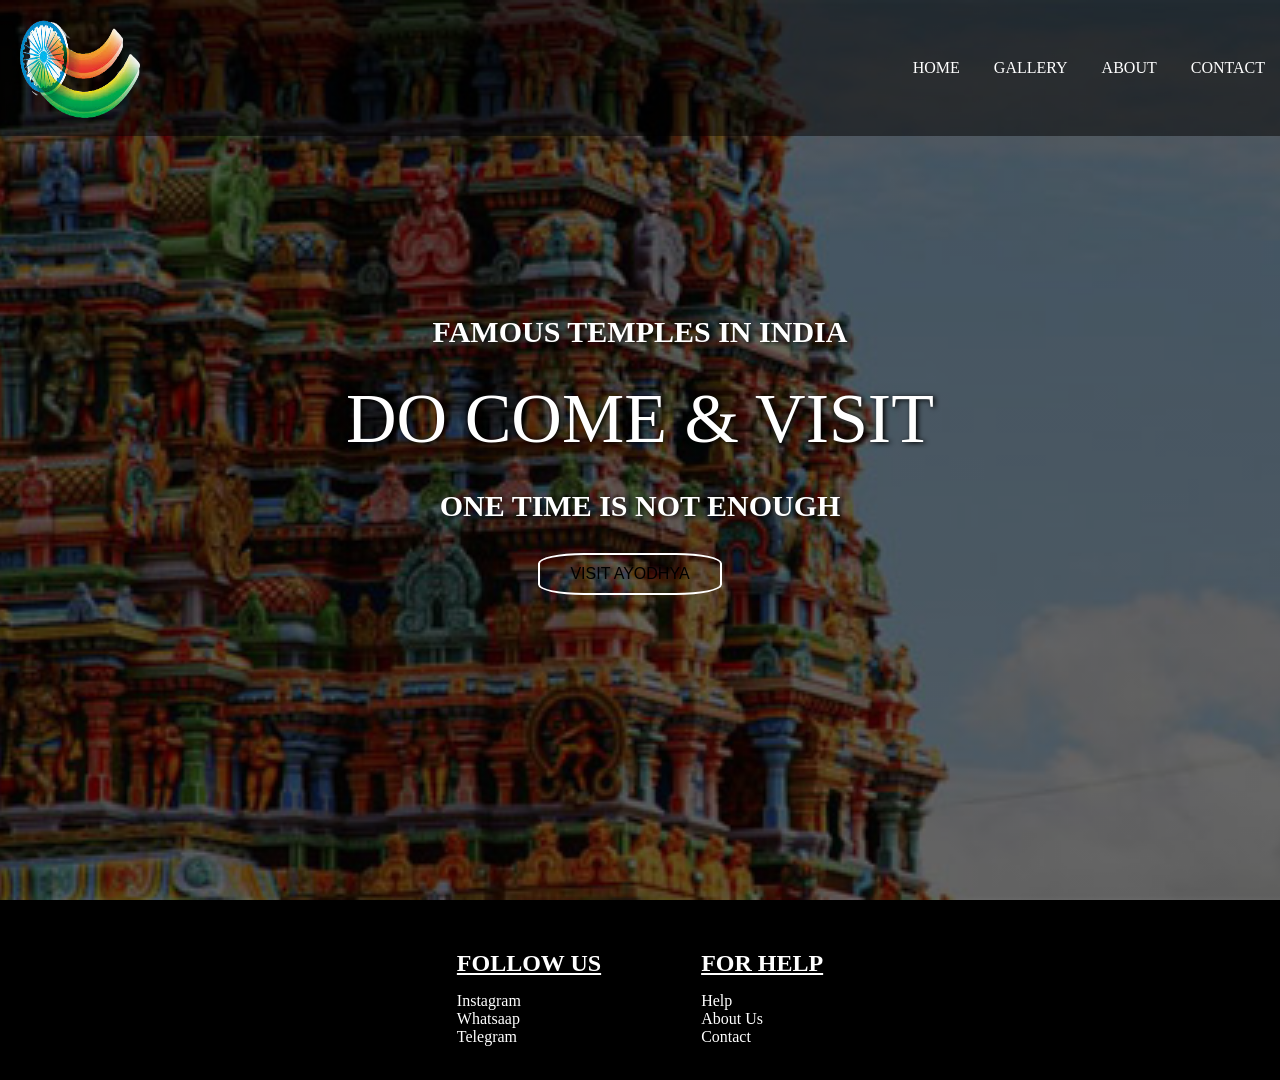
<file: index.html>
<html>
  <head>
    <title>home page</title>
    <link rel="stylesheet" href="project2.css" />
  </head>
  <body>
    <div class="header">
      <div class="nav">
        <img src="logo1.png" class="logo" />
        <ul>
          <li><a href="">home</a></li>
          <li><a href="">gallery</a></li>
          <li><a href="">about</a></li>
          <li><a href="">contact</a></li>
        </ul>
      </div>
      <div class="mcontent">
        <h3><a>FAMOUS TEMPLES IN INDIA</a></h3>
        <p>DO COME & VISIT <span class="change"></span></p>
        <h1>One Time Is Not Enough</h1>

        <div class="but">
          <button>
            <a href="/ayodha.html" title="click to visit ayodhya">visit ayodhya</a>
          </button>
        </div>
      </div>
    </div>
    <section>
      <div class="flex2">
        <h1><u>follow us</u></h1>
        <ul>
          <li>instagram</li>
          <li>whatsaap</li>
          <li>telegram</li>
        </ul>
      </div>

      <div class="flex3">
        <h1><u>for help</u></h1>
        <ul>
          <li>help</li>
          <li>about us</li>
          <li>contact</li>
        </ul>
      </div>
    </section>
  </body>
</html>
</file>
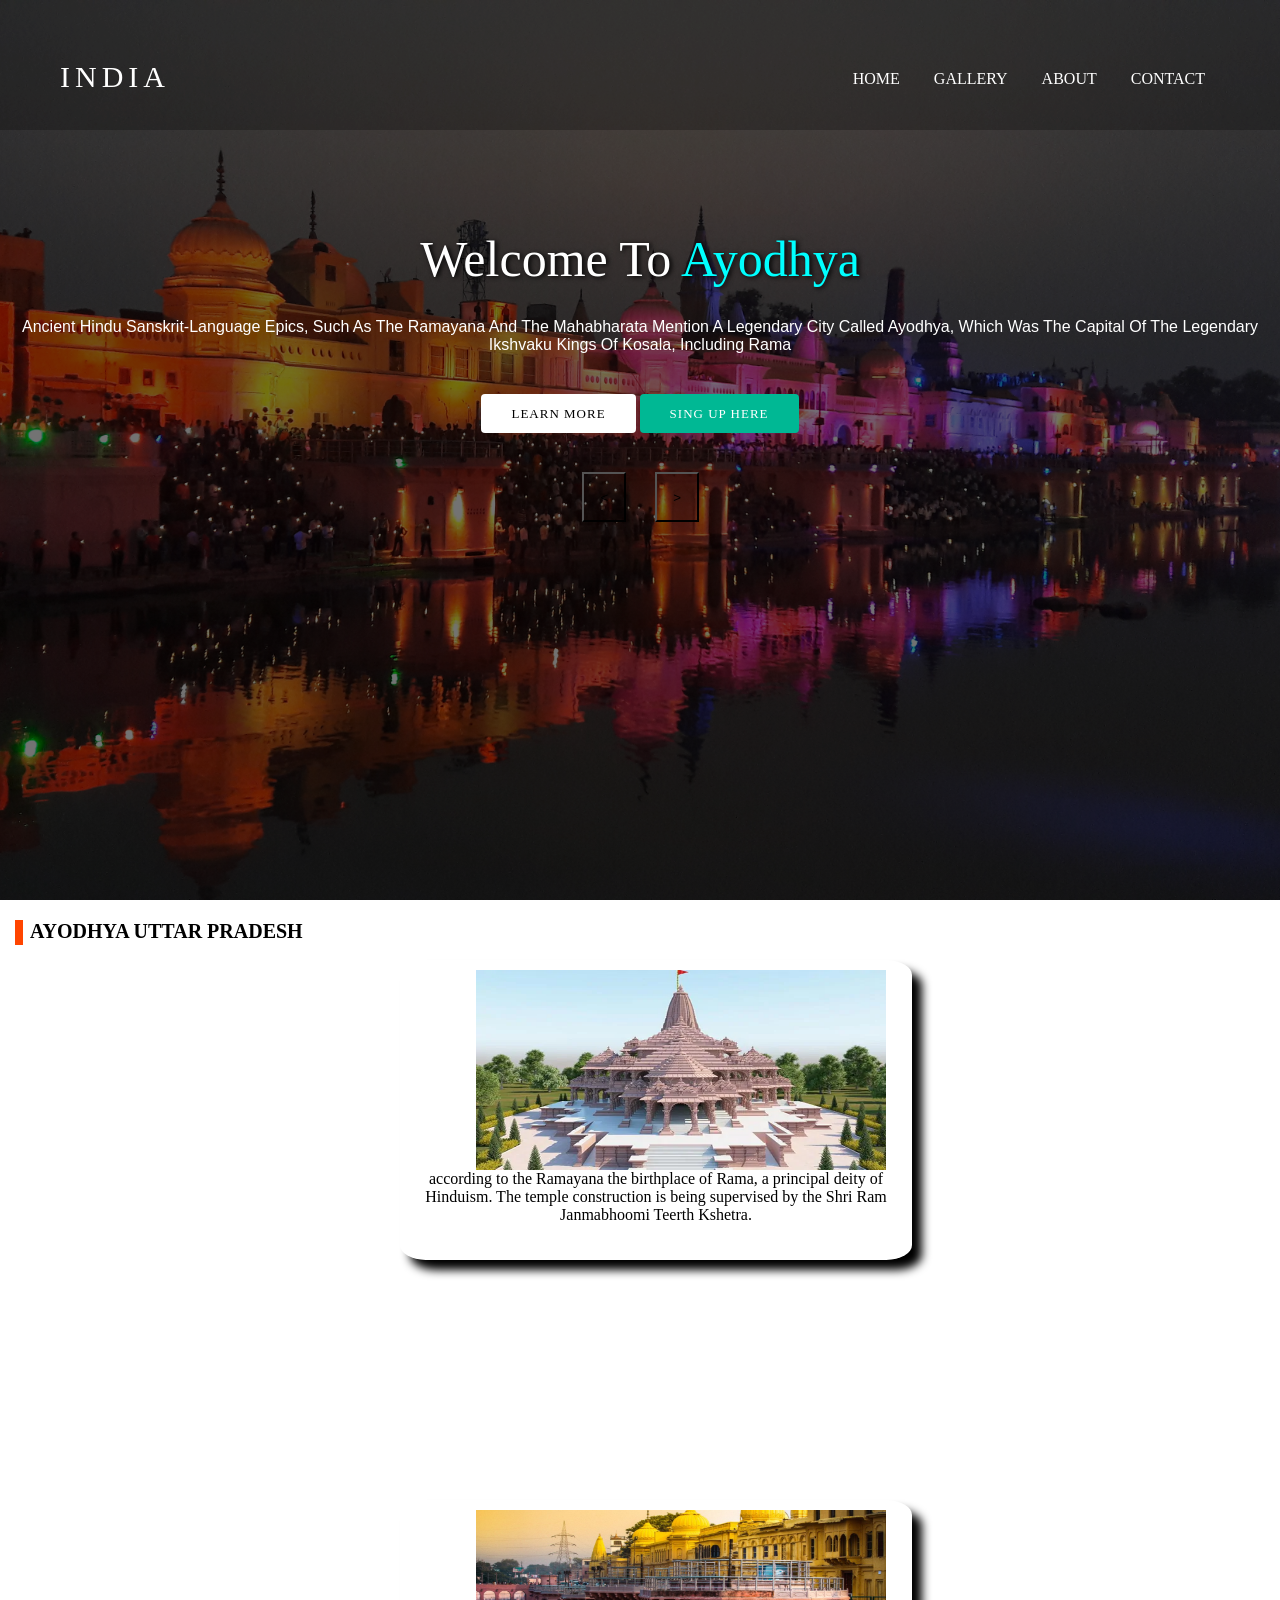
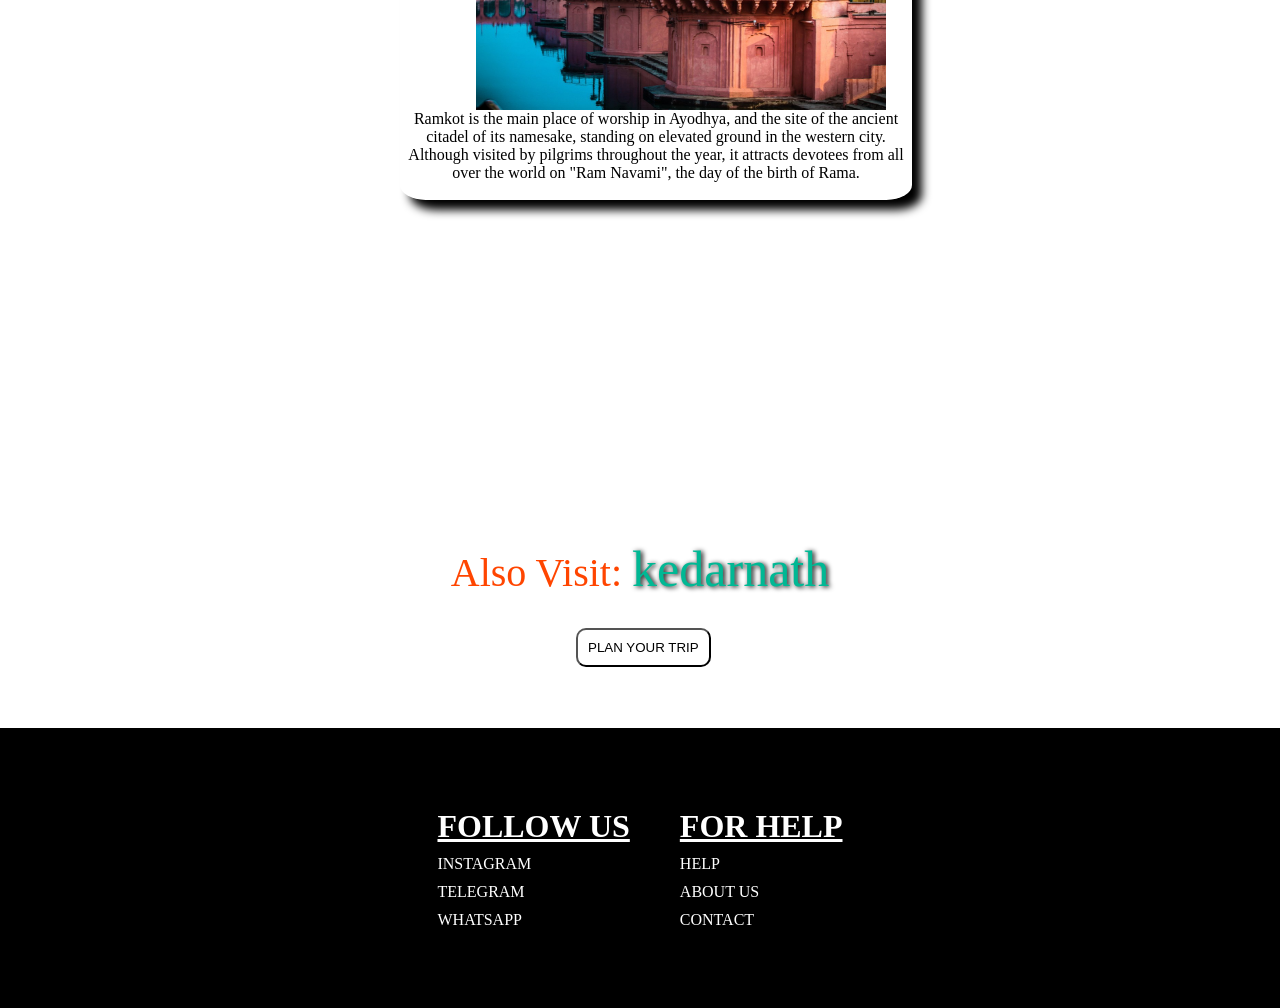
<file: ayodha.html>
<html>
  <head>
    <title>ayodha</title>
    <link rel="stylesheet" href="ayodha.css" />
    <link
      rel="stylesheet"
      href="https://cdnjs.cloudflare.com/ajax/libs/animate.css/4.1.1/animate.min.css"
    />
  </head>
  <body>
    <div class="main">
      <div class="nav">
        <div class="flex1">
          <p class="animate__animated animate__heartBeat"><a>INDIA</a></p>
        </div>
        <div class="flex2">
          <ul>
            <li><a href="/">Home</a></li>
            <li><a href="">Gallery</a></li>
            <li><a href="">About</a></li>
            <li><a href="">Contact</a></li>
          </ul>
        </div>
      </div>
      <div class="mcontent">Welcome To <span>Ayodhya</span></div>
      <div class="mcontent2">
        Ancient Hindu Sanskrit-language epics, such as the Ramayana and the
        Mahabharata mention a legendary city called Ayodhya, which was the
        capital of the legendary Ikshvaku kings of Kosala, including Rama
      </div>

      <div class="bt">
        <a href="" class="em">learn more</a>
        <a href="" class="me">sing up here</a>
      </div>
      <div class="page">
        <button><a href="/"><</a></button>
        <button><a href="kedarnath.html">></a></button>
      </div>
    </div>
    <div class="bor">
      <p><b>Ayodhya Uttar Pradesh</b></p>
    </div>

    <div class="nd">
      <div class="rd">
        <img src="ram.png" class="re" />according to the Ramayana the birthplace
        of Rama, a principal deity of Hinduism. The temple construction is being
        supervised by the Shri Ram Janmabhoomi Teerth Kshetra.
      </div>
    </div>
    <div class="second">
      <div class="secimg">
        <img src="nxt.jpg" class="ax" />
        Ramkot is the main place of worship in Ayodhya, and the site of the
        ancient citadel of its namesake, standing on elevated ground in the
        western city. Although visited by pilgrims throughout the year, it
        attracts devotees from all over the world on "Ram Navami", the day of
        the birth of Rama.
      </div>
    </div>
    <div class="also">
      Also Visit: <span><a href="kedarnath.html">kedarnath</a></span>
    </div>
    <div class="plan"><button>Plan Your Trip</button></div>
    <div class="footer">
      <div class="object">
        <h1><u>follow us</u></h1>
        <ul>
          <li>instagram</li>
          <li>telegram</li>
          <li>whatsapp</li>
        </ul>
      </div>
      <div class="object2">
        <h1><u>for help</u></h1>
        <ul>
          <li>help</li>
          <li>about us</li>
          <li>contact</li>
        </ul>
      </div>
    </div>
  </body>
</html>
</file>
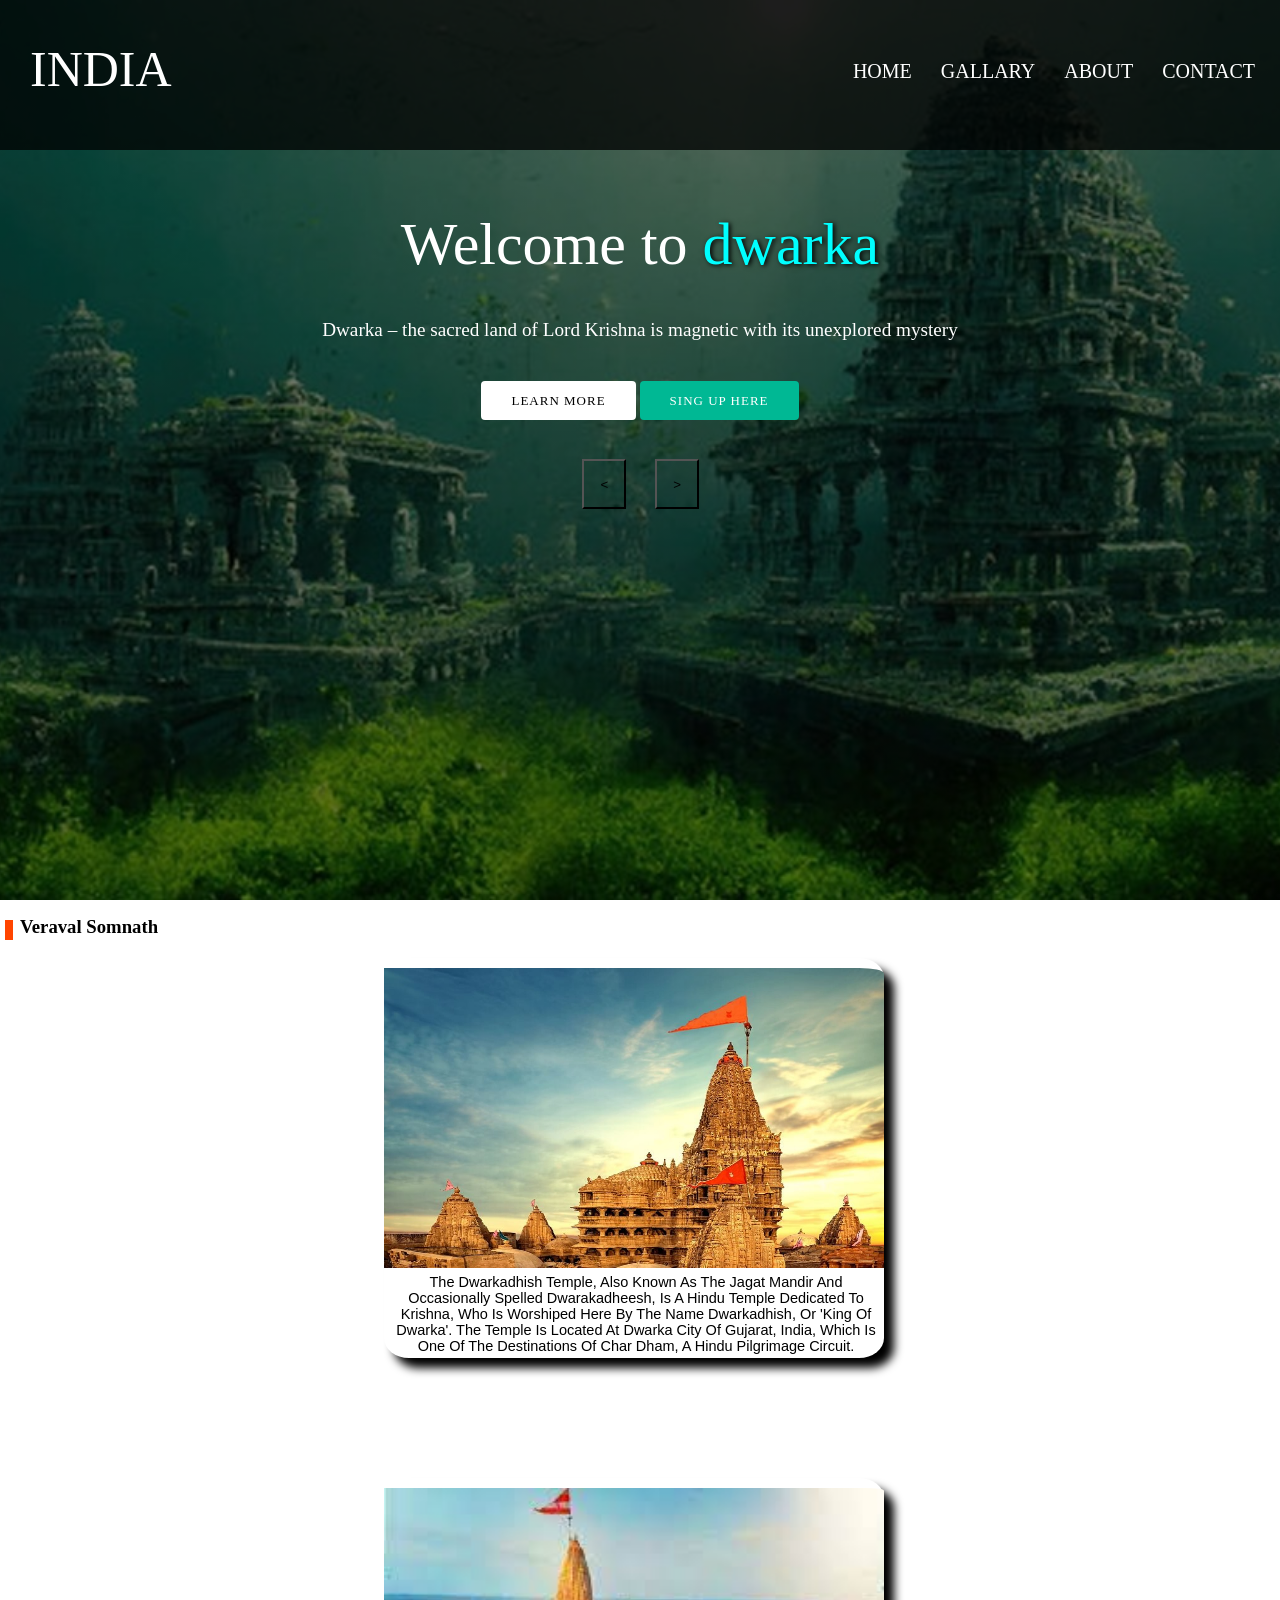
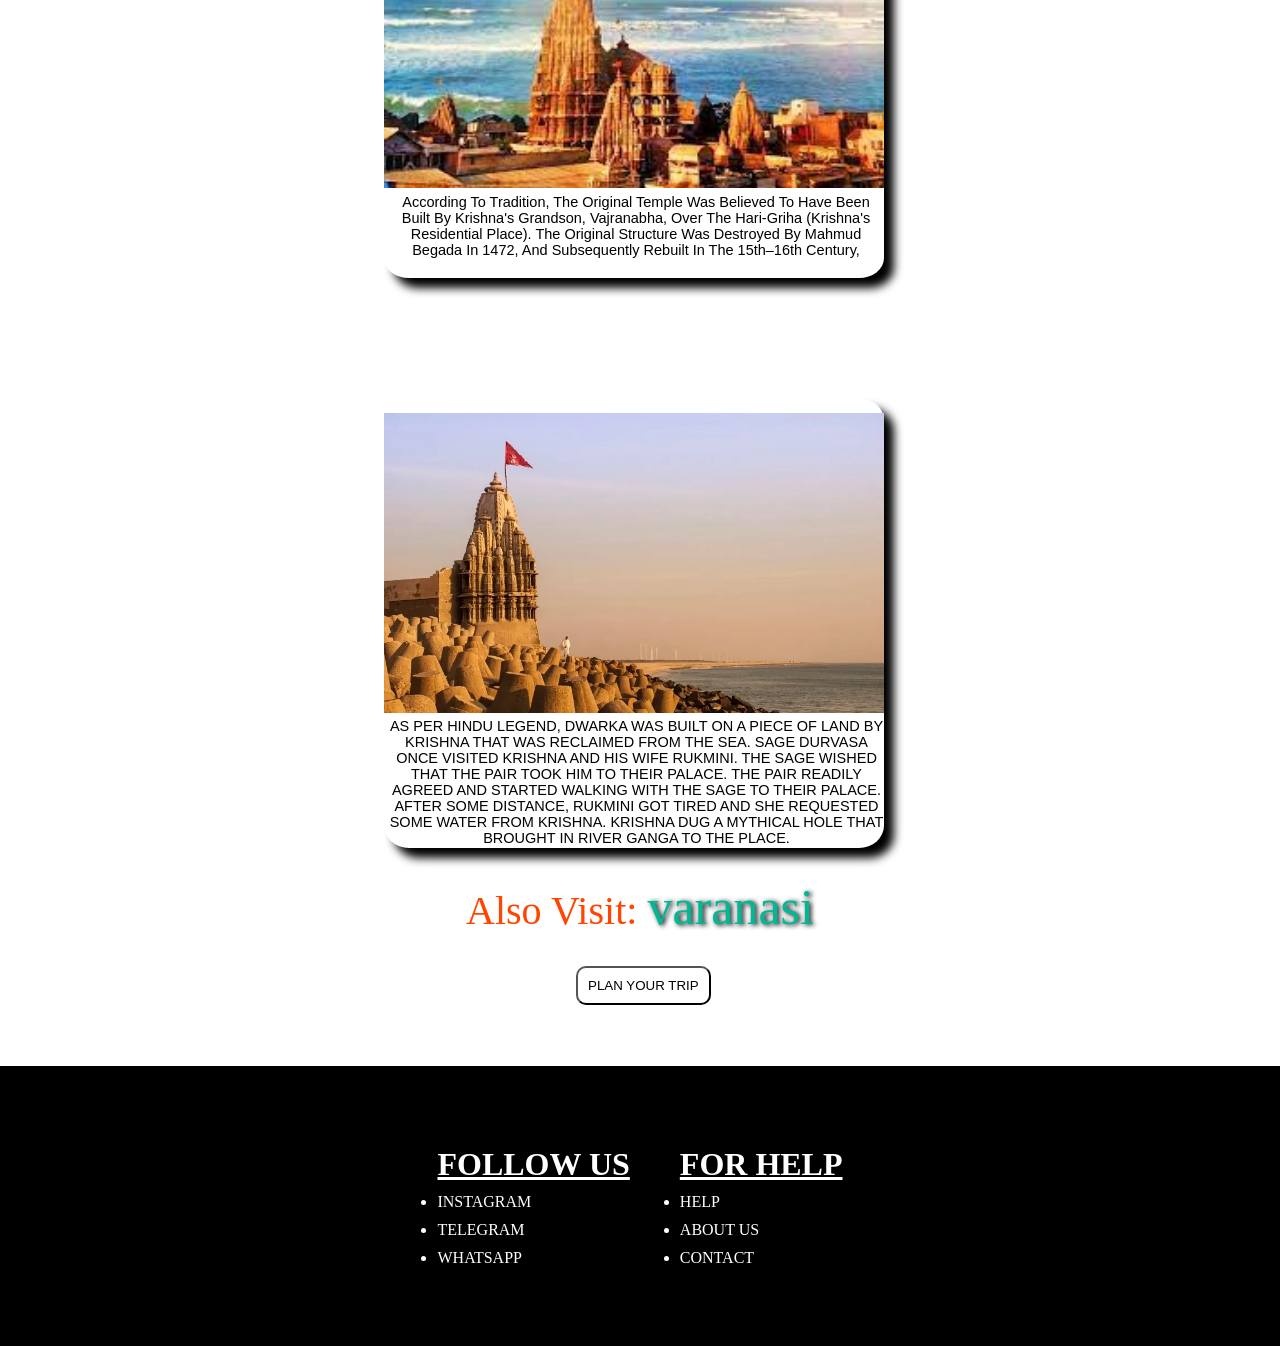
<file: dwarka.html>
<html>
  <head>
    <title>dwarka</title>
    <link rel="stylesheet" href="dwarka.css" />
    <link
      rel="stylesheet"
      href="https://cdnjs.cloudflare.com/ajax/libs/animate.css/4.1.1/animate.min.css"
    />
  </head>
  <body>
    <div class="main">
      <div class="nav">
        <div class="first1">
          <p class="animate__animated animate__heartBeat"><a>india</a></p>
        </div>
        <div class="first2">
          <ul>
            <li><a href="/">home</a></li>
            <li><a href="">gallary</a></li>
            <li><a href="">about</a></li>
            <li><a href="">contact</a></li>
          </ul>
        </div>
      </div>
      <div class="mcontent">Welcome to <span>dwarka</span></div>
      <div class="mcontent2">
        <p>
            Dwarka – the sacred land of Lord Krishna is magnetic with its unexplored mystery
           
        </p>
      </div>
      <div class="bt">
        <a href="" class="em">learn more</a>
        <a href="" class="me">sing up here</a>
      </div>
      <div class="page">
            
        <button><a href="kedarnath.html"><</a></button>
        <button><a href="varanasi.html">></a></button>
  </div>
    </div>
    
    </div>
    <div class="sbor"><h3>Veraval Somnath</h3></div>
    <div class="mcontent3">
       <div class="under"><img src="dwa2.jpg" class="image">
        <p class="para">The Dwarkadhish temple, also known as the Jagat Mandir and occasionally spelled Dwarakadheesh, 
            is a Hindu temple dedicated to Krishna, who is worshiped here by the name Dwarkadhish, or 'King of Dwarka'.
             The temple is located at Dwarka city of Gujarat, India,
             which is one of the destinations of Char Dham, a Hindu pilgrimage circuit.</p></div>
      </div>
    <div class="mcontent4">
       <div class="under2"><img src="dwa3.jpg" class="image2">
        <p class="para">According to tradition, the original temple was believed to have been built by Krishna's grandson,
             Vajranabha, over the hari-griha (Krishna's residential place). 
             The original structure was destroyed by Mahmud Begada in 1472, and subsequently
              rebuilt in the 15th–16th century,</p></div>
      </div>
    <div class="mcontent5">
       <div class="under3">
        <img src="dwa4.jpg" class="image3">
        <p class="para2">As per Hindu legend, Dwarka was built on a piece of land by Krishna that was reclaimed from 
            the sea. Sage Durvasa once visited Krishna and his wife Rukmini. 
            The sage wished that the pair took him to their palace.
            The pair readily agreed and started walking with the sage to their palace. After some distance, 
            Rukmini got tired and she requested some water from Krishna. Krishna dug a mythical hole that brought in
             river Ganga to the place.
              </p></div>
      </div>


      <div class="also">
        Also Visit: <span><a href="varanasi.html">varanasi</a></span>
      </div>
      <div class="plan"><button>Plan Your Trip</button></div>
      <div class="footer">
        <div class="object">
          <h1><u>follow us</u></h1>
          <ul>
            <li>instagram</li>
            <li>telegram</li>
            <li>whatsapp</li>
          </ul>
        </div>
        <div class="object2">
          <h1><u>for help</u></h1>
          <ul>
            <li>help</li>
            <li>about us</li>
            <li>contact</li>
          </ul>
        </div>
      </div>
  </body>
</html>
</file>
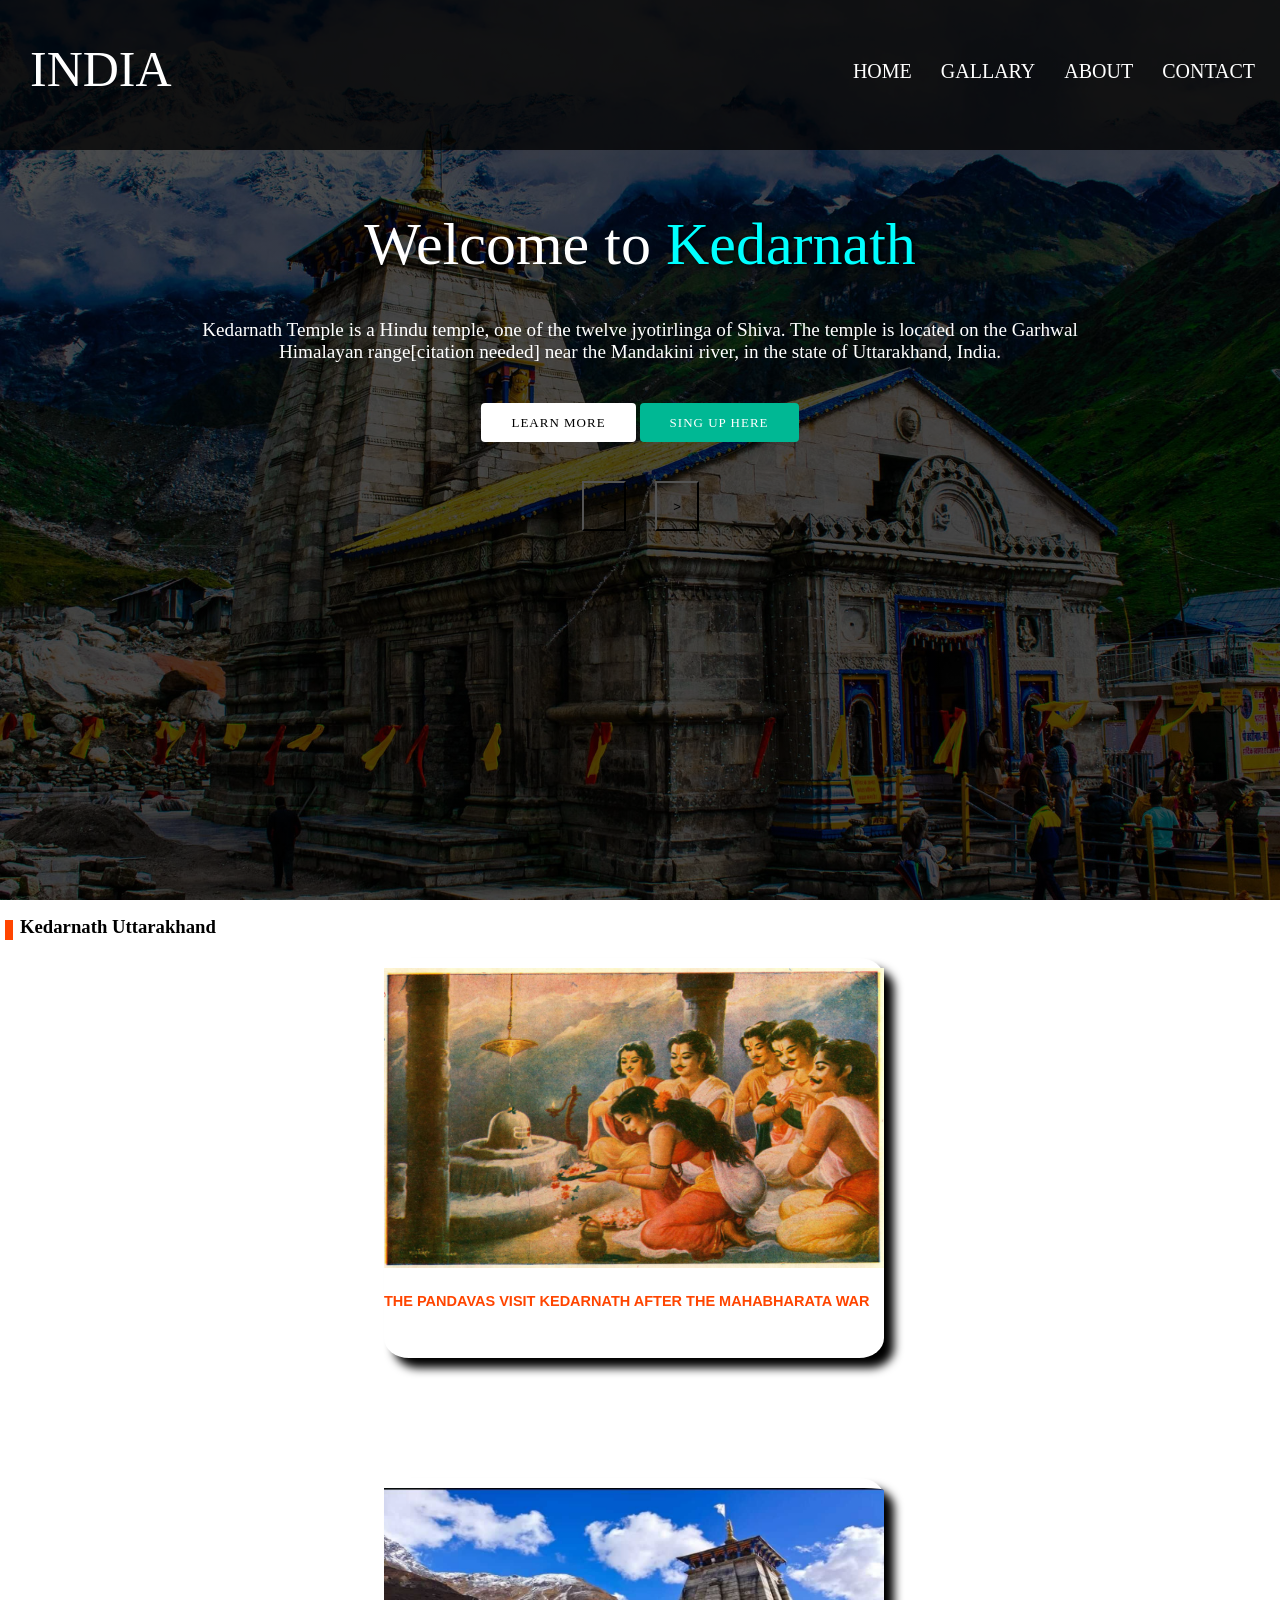
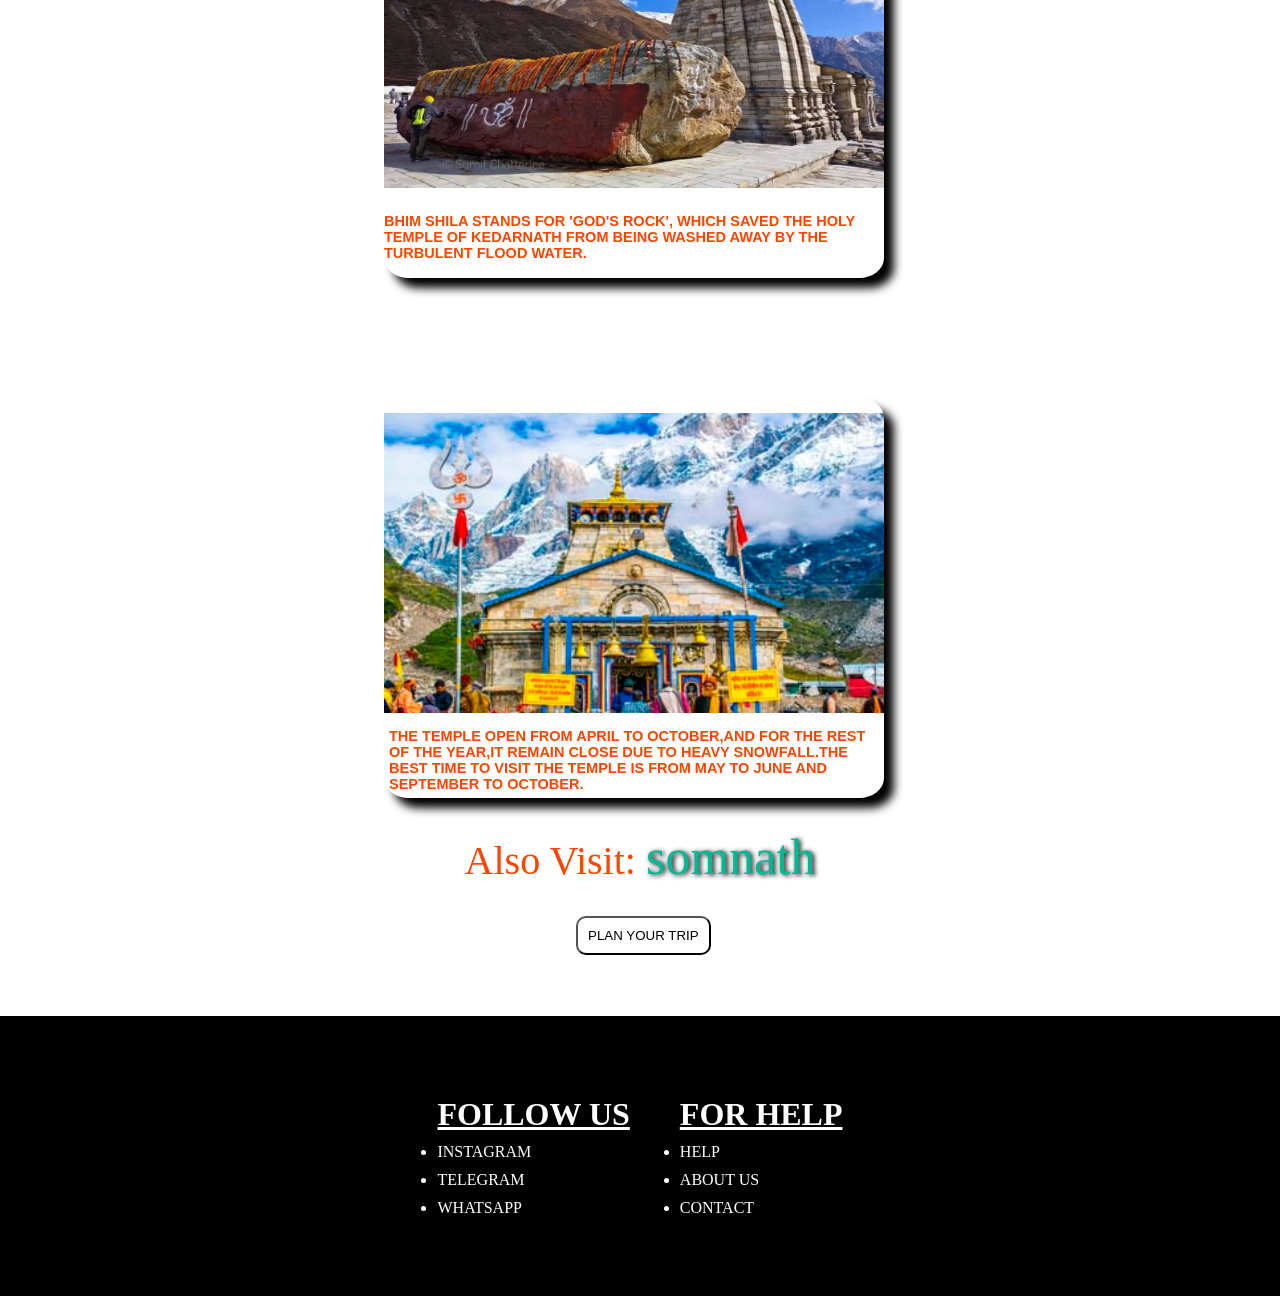
<file: kedarnath.html>
<html>
  <head>
    <title> kedarnath</title>
    <link rel="stylesheet" href="kedarnath.css" />
    <link
      rel="stylesheet"
      href="https://cdnjs.cloudflare.com/ajax/libs/animate.css/4.1.1/animate.min.css"
    />
  </head>
  <body>
    <div class="main">
      <div class="nav">
        <div class="first1">
          <p class="animate__animated animate__heartBeat"><a>india</a></p>
        </div>
        <div class="first2">
          <ul>
            <li><a href="/">home</a></li>
            <li><a href="">gallary</a></li>
            <li><a href="">about</a></li>
            <li><a href="">contact</a></li>
          </ul>
        </div>
      </div>
      <div class="mcontent">Welcome to <span>Kedarnath</span></div>
      <div class="mcontent2">
        <p>
          Kedarnath Temple is a Hindu temple, one of the
          twelve jyotirlinga of Shiva. The temple is located on the Garhwal
          Himalayan range[citation needed] near the Mandakini river, in the
          state of Uttarakhand, India.
        </p>
      </div>
      <div class="bt">
        <a href="" class="em">learn more</a>
        <a href="" class="me">sing up here</a>
      </div>
      <div class="page">
            
        <button><a href="ayodha.html"><</a></button>
        <button><a href="somnath.html">></a></button>
  </div>
    </div>
    
    </div>
    <div class="sbor"><h3>Kedarnath Uttarakhand</h3></div>
    <div class="mcontent3">
       <div class="under"><img src="pndv.jpg" class="image">
        <p class="para"><b>The Pandavas visit Kedarnath after the Mahabharata War</b></p></div>
      </div>
    <div class="mcontent4">
       <div class="under2"><img src="kb.jpg" class="image2"><p class="para"><b>Bhim Shila stands for 'God's rock', which saved the holy temple of Kedarnath from being washed away by the turbulent flood water.</b></p></div>
      </div>
    <div class="mcontent5">
       <div class="under3"><img src="img3.jpg" class="image3"><p class="para2"><b>The temple open from April to October,and for the rest of the year,it remain close Due to heavy snowfall.The best time to visit the temple is from may to june and september to october.</b></p></div>
      </div>


      <div class="also">
        Also Visit: <span><a href="somnath.html">somnath</a></span>
      </div>
      <div class="plan"><button>Plan Your Trip</button></div>
      <div class="footer">
        <div class="object">
          <h1><u>follow us</u></h1>
          <ul>
            <li>instagram</li>
            <li>telegram</li>
            <li>whatsapp</li>
          </ul>
        </div>
        <div class="object2">
          <h1><u>for help</u></h1>
          <ul>
            <li>help</li>
            <li>about us</li>
            <li>contact</li>
          </ul>
        </div>
      </div>
  </body>
</html>
</file>
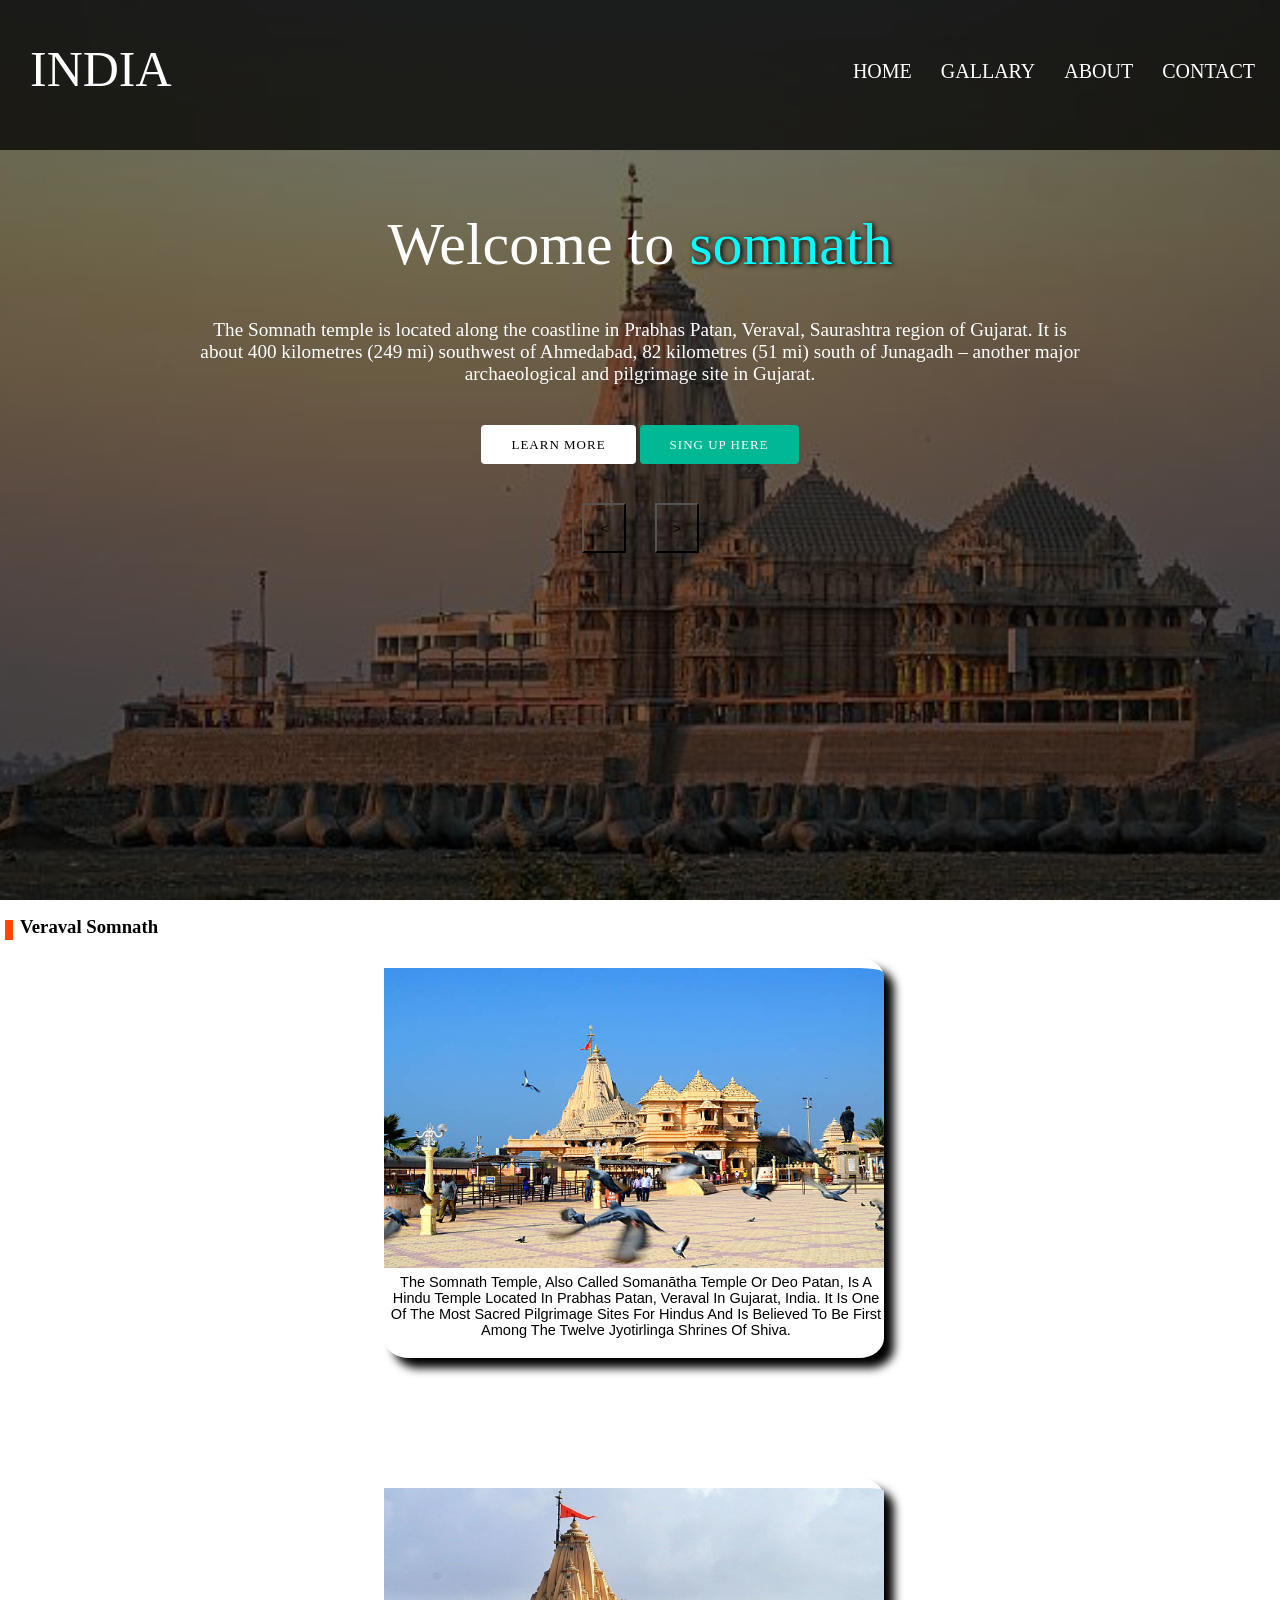
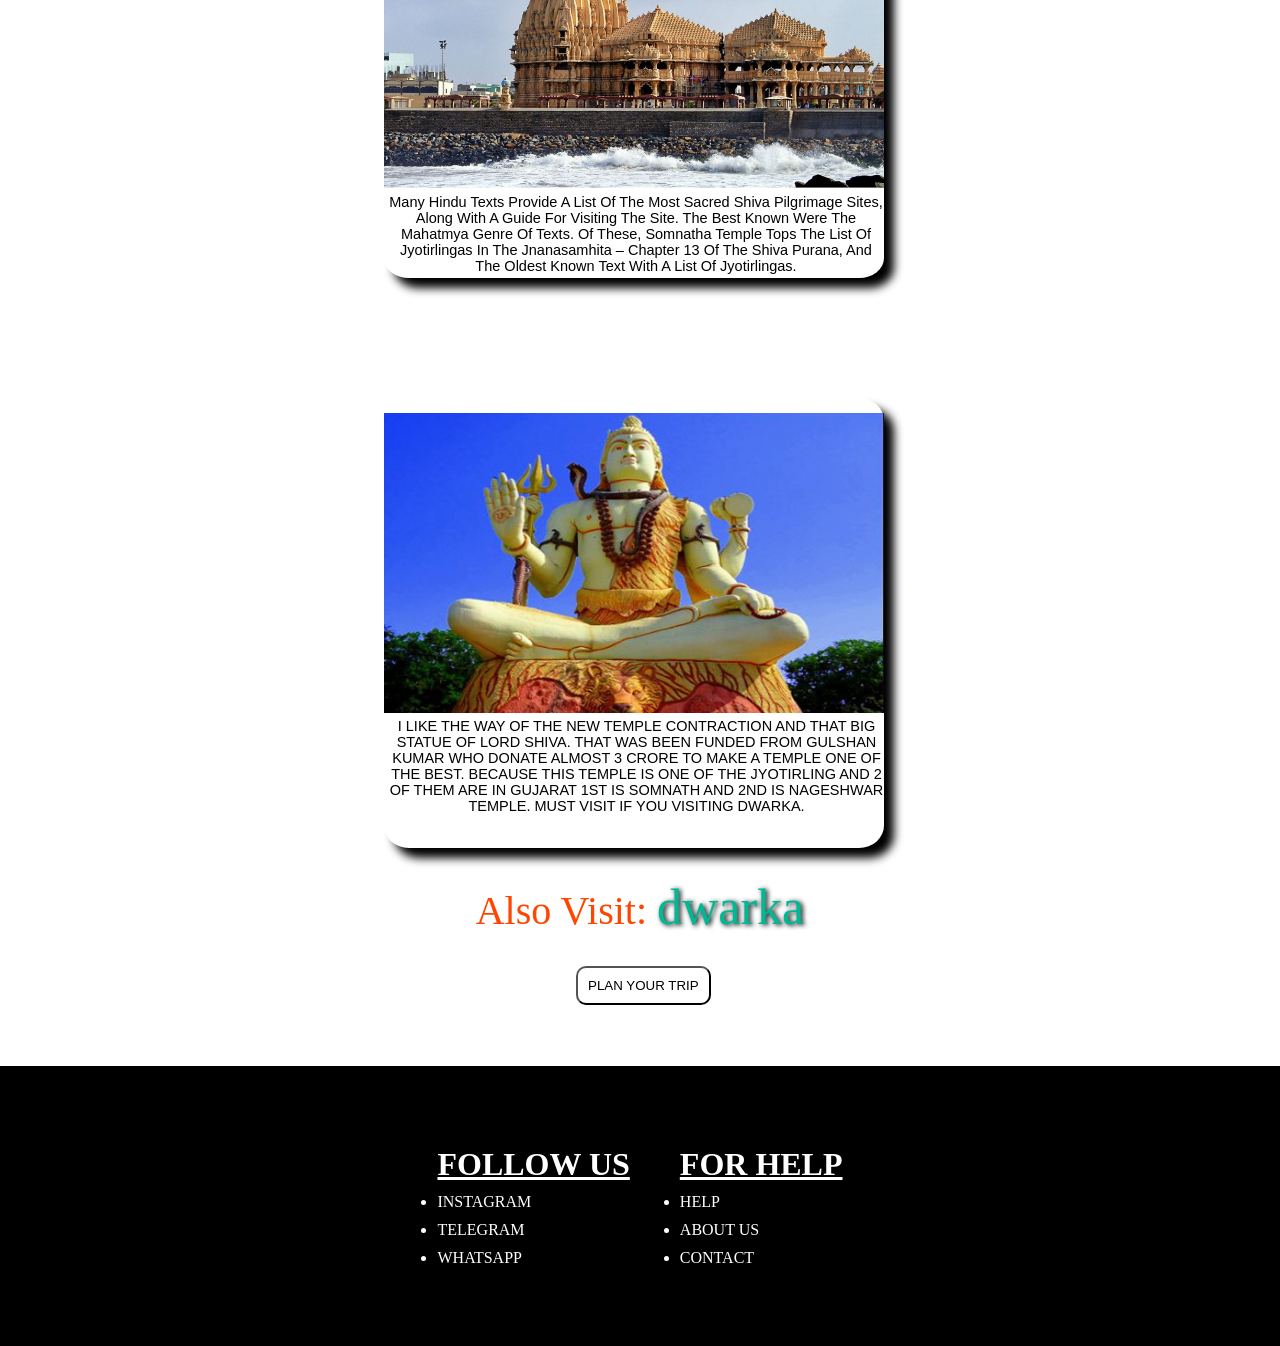
<file: somnath.html>
<html>
  <head>
    <title>somnath</title>
    <link rel="stylesheet" href="somnath.css" />
    <link
      rel="stylesheet"
      href="https://cdnjs.cloudflare.com/ajax/libs/animate.css/4.1.1/animate.min.css"
    />
  </head>
  <body>
    <div class="main">
      <div class="nav">
        <div class="first1">
          <p class="animate__animated animate__heartBeat"><a>india</a></p>
        </div>
        <div class="first2">
          <ul>
            <li><a href="/">home</a></li>
            <li><a href="">gallary</a></li>
            <li><a href="">about</a></li>
            <li><a href="">contact</a></li>
          </ul>
        </div>
      </div>
      <div class="mcontent">Welcome to <span>somnath</span></div>
      <div class="mcontent2">
        <p>
          The Somnath temple is located along the coastline in Prabhas Patan, Veraval, Saurashtra region of Gujarat.
           It is about 400 kilometres (249 mi) southwest of Ahmedabad, 82 kilometres (51 mi) south of Junagadh –
           another major archaeological and pilgrimage site in Gujarat. 
        </p>
      </div>
      <div class="bt">
        <a href="" class="em">learn more</a>
        <a href="" class="me">sing up here</a>
      </div>
      <div class="page">
            
        <button><a href="kedarnath.html"><</a></button>
        <button><a href="dwarka.html">></a></button>
  </div>
    </div>
    
    </div>
    <div class="sbor"><h3>Veraval Somnath</h3></div>
    <div class="mcontent3">
       <div class="under"><img src="main3.jpg" class="image">
        <p class="para">The Somnath temple, also called Somanātha temple or Deo Patan, is a Hindu temple
           located in Prabhas Patan, Veraval in Gujarat, India. It is one of the most sacred pilgrimage sites for 
           Hindus and is believed to be first among the twelve jyotirlinga shrines of Shiva.</p></div>
      </div>
    <div class="mcontent4">
       <div class="under2"><img src="main.jpg" class="image2">
        <p class="para">Many Hindu texts provide a list of the most sacred Shiva pilgrimage sites,
           along with a guide for visiting the site. The best known were the Mahatmya genre of texts.
            Of these, Somnatha temple tops the list of jyotirlingas in the Jnanasamhita –
             chapter 13 of the Shiva Purana, and the oldest known text with a list of jyotirlingas.</p></div>
      </div>
    <div class="mcontent5">
       <div class="under3">
        <img src="mahadev.jpg" class="image3">
        <p class="para2">I like the way of the new Temple contraction and that Big Statue of Lord Shiva.
           That was been funded from Gulshan Kumar who donate almost 3 Crore to make a temple one of the Best.
            Because this temple is one of the Jyotirling and 2 of them are in Gujarat 1st is Somnath
             and 2nd is Nageshwar Temple. Must Visit if you visiting Dwarka.</p></div>
      </div>


      <div class="also">
        Also Visit: <span><a href="dwarka.html">dwarka</a></span>
      </div>
      <div class="plan"><button>Plan Your Trip</button></div>
      <div class="footer">
        <div class="object">
          <h1><u>follow us</u></h1>
          <ul>
            <li>instagram</li>
            <li>telegram</li>
            <li>whatsapp</li>
          </ul>
        </div>
        <div class="object2">
          <h1><u>for help</u></h1>
          <ul>
            <li>help</li>
            <li>about us</li>
            <li>contact</li>
          </ul>
        </div>
      </div>
  </body>
</html>
</file>
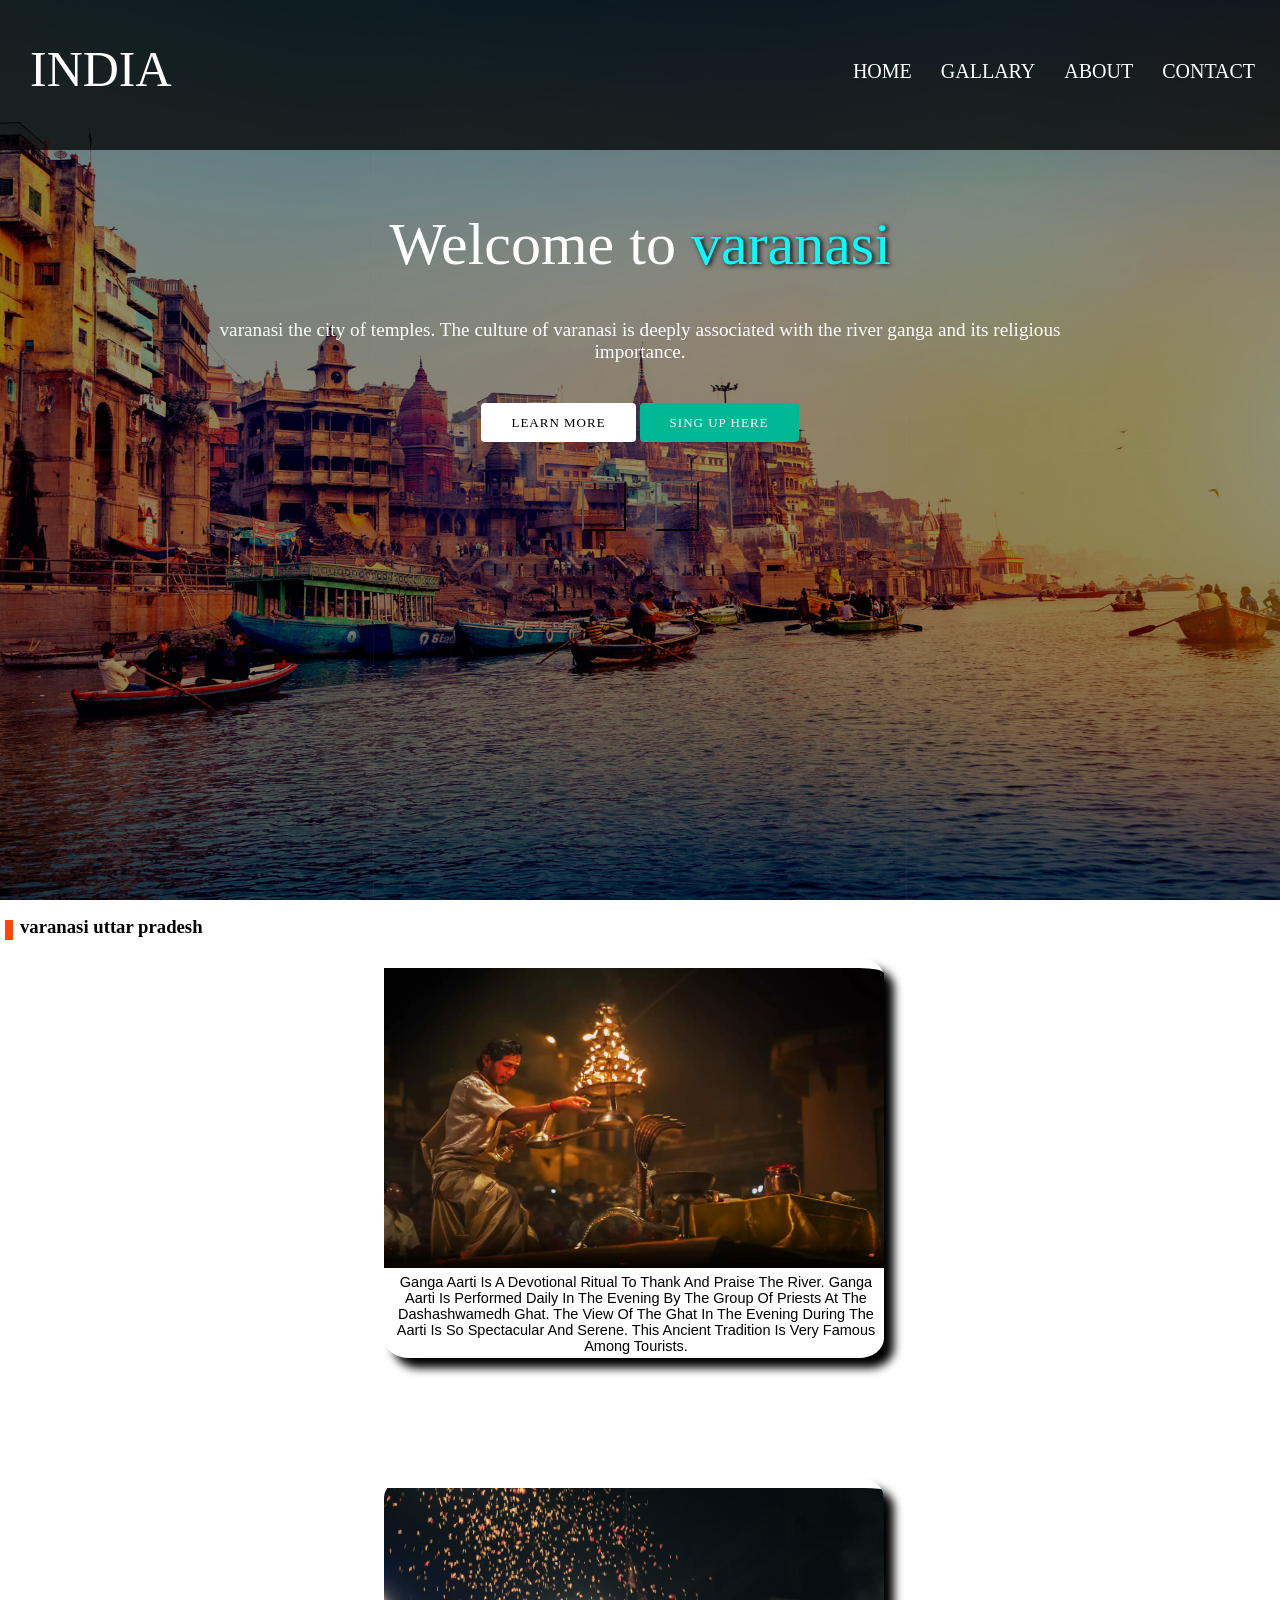
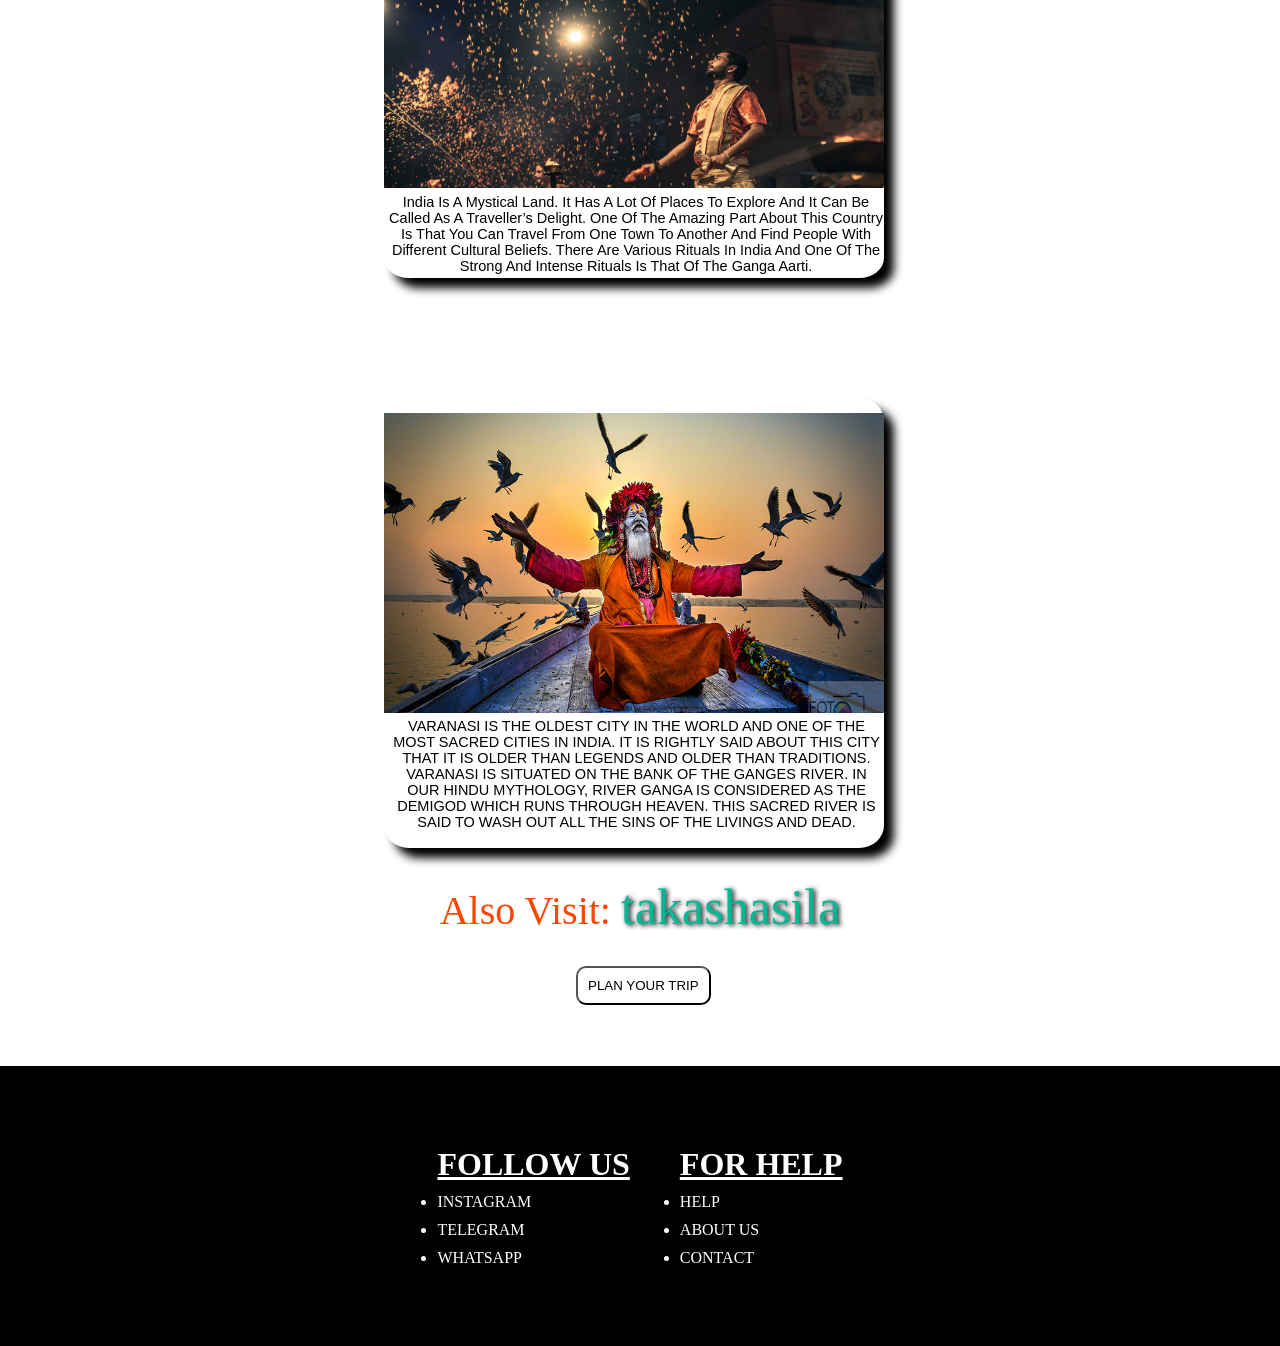
<file: varanasi.html>
<html>
  <head>
    <title>varanasi</title>
    <link rel="stylesheet" href="varanasi.css" />
    <link
      rel="stylesheet"
      href="https://cdnjs.cloudflare.com/ajax/libs/animate.css/4.1.1/animate.min.css"
    />
  </head>
  <body>
    <div class="main">
      <div class="nav">
        <div class="first1">
          <p class="animate__animated animate__heartBeat"><a>india</a></p>
        </div>
        <div class="first2">
          <ul>
            <li><a href="/">home</a></li>
            <li><a href="">gallary</a></li>
            <li><a href="">about</a></li>
            <li><a href="">contact</a></li>
          </ul>
        </div>
      </div>
      <div class="mcontent">Welcome to <span>varanasi</span></div>
      <div class="mcontent2">
        <p>
          varanasi the city of temples. The culture of varanasi is deeply associated with the river ganga and its religious
          importance.
        </p>
      </div>
      <div class="bt">
        <a href="" class="em">learn more</a>
        <a href="" class="me">sing up here</a>
      </div>
      <div class="page">
            
        <button><a href="dwarka.html"><</a></button>
        <button><a href="/">></a></button>
  </div>
    </div>
    
    </div>
    <div class="sbor"><h3>varanasi uttar pradesh</h3></div>
    <div class="mcontent3">
       <div class="under"><img src="varanasi2.jpg" class="image">
        <p class="para">Ganga Aarti is a devotional ritual to thank and praise the river.
             Ganga Aarti is performed daily in the evening by the group of priests at the Dashashwamedh Ghat. 
             The view of the Ghat in the evening during the Aarti is so spectacular and serene.
              This ancient tradition is very famous among tourists.</p></div>
      </div>
    <div class="mcontent4">
       <div class="under2"><img src="vranasi3.jpg" class="image2">
        <p class="para">India is a mystical land.
             It has a lot of places to explore and it can be called as a traveller’s delight.
              One of the amazing part about this country is that you can travel from one town to another and find 
              people with different cultural beliefs.
               There are various rituals in India and one of the strong and intense rituals is that of 
               the Ganga Aarti.</p></div>
      </div>
    <div class="mcontent5">
       <div class="under3">
        <img src="varanasi4.jpg" class="image3">
        <p class="para2">Varanasi is the oldest city in the world and one of the most sacred cities in India.
             It is rightly said about this city that it is older than legends and older than traditions.
              Varanasi is situated on the bank of the Ganges River.
               In our Hindu Mythology, River Ganga is considered as the demigod which runs through heaven.
                This sacred river is said to wash out all the sins of the livings and dead. </p></div>
      </div>


      <div class="also">
        Also Visit: <span><a href="/">takashasila</a></span>
      </div>
      <div class="plan"><button>Plan Your Trip</button></div>
      <div class="footer">
        <div class="object">
          <h1><u>follow us</u></h1>
          <ul>
            <li>instagram</li>
            <li>telegram</li>
            <li>whatsapp</li>
          </ul>
        </div>
        <div class="object2">
          <h1><u>for help</u></h1>
          <ul>
            <li>help</li>
            <li>about us</li>
            <li>contact</li>
          </ul>
        </div>
      </div>
  </body>
</html>
</file>
<file: project2.css>
* {
    margin: 0;
    padding: 0;
    cursor: pointer;
}

.header {
    height: 100vh;
    width: 100%;
    background-image: linear-gradient(rgba(0, 0, 0, 0.60), rgba(0, 0, 0, 0.60)), url(takshashila.jpg);
    background-position: center;
    background-size: cover;
}

.logo {
    height: 100px;
    width: 123px;
    margin: 18px;
    padding: 0px;
    transition: all 0.5s ease 0s;
}

/* .logo:hover{
    height: 200px;
    width: 200px;
} */
.nav {
    width: 100%;
    margin: auto;
    display: flex;
    align-items: center;
    justify-content: space-between;
    background: rgba(0, 0, 0, 0.50);

}

.nav ul li {
    list-style: none;
    text-transform: uppercase;
    display: inline-block;
    margin: 0 15px;
    position: relative;
}

a {
    color: white;
    text-decoration: none;
}

.nav ul li::after {
    content: '';
    height: 3px;
    width: 0;
    background-color: aqua;
    position: absolute;
    left: 0;
    bottom: -5px;
    transition: 0.5s;
}

.nav ul li:hover::after {
    width: 100%;
    background-color: aqua;
}

.mcontent {
    width: 100%;
    position: absolute;
    top: 35%;
    text-align: center;
    color: white;
    text-transform: capitalize;
}

.mcontent h3 a {
    font-size: 30px;
    margin-top: 50px;
    text-shadow: 2px 1px 5px black;
    text-transform: uppercase;

}

.mcontent h1 a:hover {
    color: #ff8000;
}

.mcontent p {
    margin: 60px auto;
    /* font-weight: 50; */
    font-size: 70px;
    line-height: 20px;
    text-align: center;
    text-shadow: 2px 1px 5px black;
    text-transform: uppercase;
}

.change::after {
    content: '';
    animation: changetext 10s infinite linear;
    color: cyan;
}

@keyframes changetext {
    0% {
        content: "Kedarnath";
    }

    25% {
        content: "ayodhya";
    }

    50% {
        content: "somnath";
    }

    75% {
        content: "dwarka";
    }

    100% {
        content: "varanasi";
    }
}

.mcontent h1 {
    font-size: 30px;
    text-shadow: 2px 1px 5px black;
    text-transform: uppercase;
}

.but button a {
    padding: 20px;
    color: black;
    font-size: larger;
    text-transform: uppercase;
    font-weight: 30px;
}
.but button a:hover{
    color: white;
}

.but button {
    margin-top: 30px;
    padding: 10px;
    border: 2px solid white;
    margin-right: 20px;
    border-radius: 25%;
    background-color: transparent;
    text-transform: uppercase;
}

.but button:hover {
    transition: 0.5s;
    border: 2px solid transparent;
    background-color: cyan;
}

section {
    height: 180px;
    width: 100%;
    background-color: black;
    display: flex;
    color: white;
    justify-content: center;
}

section div {
    padding: 50px;
}

section div li {
    list-style: none;
    text-transform: capitalize;
}

section div h1 {
    padding-top: -20px;
    text-transform: uppercase;
    padding-bottom: 15px;
}
</file>
<file: ayodha.css>
*{
     margin: 0;
     padding: 0;
     cursor: pointer;
}
.main{
    width: 100vw;
    height: 100%;
    background-image: linear-gradient(rgba(0,0,0,0.55),rgba(0,0,0,0.55)),url(ayodhya.jpg);
    background-position: center;
    background-size: cover;
    background-repeat: no-repeat;
}
.nav{
    height: 130px;
    width: 100%;
    background: rgba(0,0,0,0.25);
    display: flex;
    justify-content: space-between;
}
.flex1{
    padding: 60px;
    color: white;
    letter-spacing: 5px;
    text-transform: uppercase;
    font-size: 30px;  
}
.flex2{
    padding: 60px;
    text-transform: uppercase;  
}
li{
    list-style: none;
}
.flex2 a{
    text-decoration: none;
    color:white;
}
.flex2 ul li {
    list-style: none;
    text-transform: uppercase;
    display: inline-block;
    margin: 0 15px;
    position: relative;
}

.nav ul li::after {
    content: '';
    height: 3px;
    width: 0;
    background-color: aqua;
    position: absolute;
    left: 0;
    bottom: -5px;
    transition: 0.5s;
}

.nav ul li:hover::after {
    width: 100%;
    background-color: aqua;
}
.mcontent{
    text-align: center;
    align-items: center;
    color: white;
    padding-top: 100px;
    font-size: 50px;
    text-transform: capitalize;
    font-family: 'Akaya Kanadaka', cursive;
    text-shadow: 2px 1px 5px black;
}
span{
    color: cyan;
    text-shadow: 2px 1px 5px black;
}
.flex1 a:hover{
              color: orangered;
}
span:hover{
    text-shadow: 4px 1px 10px black;
}
.mcontent2{
    padding-top: 30px;
    text-transform: capitalize;
    font-family: sans-serif;
    text-align: center;
    align-items: center;
    color: white;
}
.nd{
    height: 60vh;
    width: 100%;
}
.rd{
    height: 300px;
    width: 40%;
    margin-left: 400px;
    background-color:white;
    border-radius: 5%;
    margin-top: 20px;
    box-shadow: 10px 10px 10px black;
   position: absolute;
   text-align: center;
   
}

.re{
    height: 200px;
    width: 80%;
    padding-top: 10px;
    padding-left: 50px;
    position: relative;
    background-size: cover;
}
.bt{
    text-align: center;
    padding-top: 50px;
    
}
.bt a{
    padding: 12px 30px;
    border-radius: 4px;
    text-decoration: none;
    text-transform: uppercase;
    font-size: 13px;
    font-weight: 500;
    letter-spacing: 1px;
}
.em{
    background-color: white;
    color: black;
}
.me{
    background-color: #00b894;
    color: white;
}
.em:hover{
    background-color:#00b894;
    color: white;
}
.me:hover{
    background-color:white;
    color:black;
}
.bor{
    margin-top: 20px;
    height: 20px;
    width: 100%;
    margin-left: 15px;
}
.bor p{
    padding-left: 15px;
    text-transform: uppercase;
    font-size: 20px;
    font-weight: 20px;
    
}
.bor::before {
    content: "";
    position: absolute;
    width: 8px;
    background:orangered;
    height: 25px;
}
.second{
    height: 70%;
}
.secimg{
    height: 300px;
    width: 40%;
    margin-left: 400px;
    background-color:white;
    border-radius: 5%;
    margin-top: 20px;
    box-shadow: 10px 10px 10px black;
   position: absolute;
   text-align: center;
}
.ax{
    height: 200px;
    width: 80%;
    padding-top: 10px;
    padding-left: 50px;
    position: relative;
}
.plan{
    margin-left: 45%;
    height: 100px;
}
.plan button{
    border-radius: 10px;
    padding: 10px;
    background-color: white;
    color: black;
    text-transform: uppercase;
    transition: 0.5s;
}
.plan button:hover{
    
    background-color: #00b894;
    color: white;
}
.also{
    text-align: center;
    margin: 30px;
    text-decoration: none;
    font-size:40px ;
    color: orangered;
}
.also a{
    text-decoration: none;
    font-size: 50px;
    color: #00b894;
}
.footer{
    height: 200px;
    width: 100vw;
    background-color: black;
    display: flex;
    justify-content: space-between;
    justify-content: center;
    padding-top: 80px;
   
}
.object{
    color: white;
    padding-right: 50px;
    text-transform: uppercase;
   
}
.object2{
    color: white;
    text-transform: uppercase;
}
li{
    padding-top: 10px;
}
.page button a{
    text-decoration: none;
    color: black;
    padding: 16px; 
}
.page button{
    height: 50px;
    margin-right:25px;
    background-color: transparent;
    transition: 0.5s;
}
.page{
    padding-top: 50px;
    padding-left: 45.5%;      
}

.page button:hover{
    background-color: #00b894;
}
</file>
<file: dwarka.css>
*{
    margin: 0;
    padding: 0;
}
.main{
    height: 100%;
    width: 100vw;
    background-position: center;
    background-size: cover;
    background-repeat: no-repeat;
    background-image: linear-gradient(rgba(0,0,0,0.55),rgba(0,0,0,0.55)),url(dwarka.jpeg);
}

.nav{
    height: 150px;
    width: 100vw;
    background-color: rgba(0, 0, 0, 0.75);
    display: flex;
    justify-content: space-between;
    color: white;
    text-transform: uppercase; 
}
.first1{
         font-size: 50px;
         padding-top: 40px;
         padding-left: 30px;
         transition: 0.5;
}
.first1 a:hover{
    color: orangered;

}
.first2 li{
    display: inline-block;
    font-size:20px ;
    padding-right: 25px;
    padding-top: 60px; 
    position: relative;
}
a{
    color: white;
    text-decoration: none;
}
.first2 li::after {
    content: '';
    height: 3px;
    width: 0;
    background-color: cyan;
    position: absolute;
    left: 0;
    bottom: -5px;
    transition: 0.5s;
}
.nav ul li:hover::after {
    width: 78%;
    background-color: cyan;
}
.mcontent{
    font-family: 'Akaya Kanadaka', cursive;
    color: white;
    font-size: 60px;
    text-align: center;
    padding-top: 60px;
}
span{
    color: cyan;
    text-shadow: 8px 4px 10px black;
}
.mcontent2 p{
    text-align: center;
    color: white;
    font-family: 'Akaya Kanadaka', cursive;
    padding-left: 15%;
    padding-right: 15%;
    padding-top: 40px;
    font-size: larger;
}
.bt{
    text-align: center;
    padding-top: 50px;
    
}
.bt a{
    padding: 12px 30px;
    border-radius: 4px;
    text-decoration: none;
    text-transform: uppercase;
    font-size: 13px;
    font-weight: 500;
    letter-spacing: 1px;
}
.em{
    background-color: white;
    color: black;
}
.me{
    background-color: #00b894;
    color: white;
}
.em:hover{
    background-color:#00b894;
    color: white;
}
.me:hover{
    background-color:white;
    color:black;
}
.sbor h3{
    margin-left: 20px;
    margin-top: 16px;
}
.sbor::before{
    content:"";
    position: absolute;
    height: 20px;
    width: 8px;
    background-color: orangered;
    margin-left: 5px;
    margin-top: 4px;
}
.mcontent3{
    height: 500px;
    width: 100vw;
}
.page button a{
    text-decoration: none;
    color: black;
    padding: 16px; 
}
.page button{
    height: 50px;
    margin-right:25px;
    background-color: transparent;
    transition: 0.5s;
}
.page{
    padding-top: 50px;
    padding-left: 45.5%;      
}

.page button:hover{
    background-color: #00b894;
}

.under{
       height: 400px;
       width: 500px;
       box-shadow: 10px 10px 10px black;
       margin-left: 30%;
       margin-top: 20px;
       border-radius: 5%;
}
.mcontent4{
    height: 500px;
    width: 100vw;
}
.under2{
       height: 400px;
       width: 500px;
       box-shadow: 10px 10px 10px black;
       margin-left: 30%;
       margin-top: 20px;
       border-radius: 5%;
}
.mcontent5{
    height: 450px;
    width: 100vw;
}
.under3{
       height: 450px;
       width: 500px;
       box-shadow: 10px 10px 10px black;
       margin-left: 30%;
       margin-top: 20px;
       border-radius: 5%;
}
.image{
    height:300px;
    width: 500px;
    background-position: center;
    background-size: cover;
    padding-top: 10px;
  border-top-right-radius:5%;
}

.image2{
    height:300px;
    width: 500px;
    background-position: center;
    background-size: cover;
    padding-top: 10px;
   border-top-right-radius:4% ;
}
.image3{
    height:300px;
    width: 500px;
    background-position: center;
    background-size: cover;
    padding-top: 10px;
    padding-top: 15px;
}
.para{
   
        font-size: 14.5px;
        padding-top: 6px;
        padding-left: 4px;
        text-align: center;
        font-family: sans-serif;
        text-transform: capitalize;
}
.para2{
    font-size: 14.5px;
    padding-left: 5px;
    padding-top: 5px;
    text-align: center;
    font-family: sans-serif;
    text-transform: uppercase;
    
}
.plan{
    margin-left: 45%;
    height: 100px;
}
.plan button{
    border-radius: 10px;
    padding: 10px;
    background-color: white;
    color: black;
    text-transform: uppercase;
    transition: 0.5s;
}
.plan button:hover{
    
    background-color: #00b894;
    color: white;
}
.also{
    text-align: center;
    margin: 30px;
    text-decoration: none;
    font-size:40px ;
    color: orangered;
}
.also a{
    text-decoration: none;
    font-size: 50px;
    color: #00b894;
}
.footer{
    height: 200px;
    width: 100vw;
    background-color: black;
    display: flex;
    justify-content: space-between;
    justify-content: center;
    padding-top: 80px;
   
}
.object{
    color: white;
    padding-right: 50px;
    text-transform: uppercase;
   
}
.object2{
    color: white;
    text-transform: uppercase;
}
li{
    padding-top: 10px;
}
span{
     text-shadow: 2px 1px 5px black;
}
span:hover{
    text-shadow: 4px 1px 10px black;
}
</file>
<file: kedarnath.css>
*{
    margin: 0;
    padding: 0;
}
.main{
    height: 100vh;
    width: 100vw;
    background-position: center;
    background-size: cover;
    background-repeat: no-repeat;
    background-image: linear-gradient(rgba(0, 0, 0,0.700), rgba(0, 0, 0, 0.700)), url(kjpg.jpg);
}
.nav{
    height: 150px;
    width: 100vw;
    background-color: rgba(0, 0, 0, 0.75);
    display: flex;
    justify-content: space-between;
    color: white;
    text-transform: uppercase; 
}
.first1{
         font-size: 50px;
         padding-top: 40px;
         padding-left: 30px;
         transition: 0.5;
}
.first1 a:hover{
    color: orangered;

}
.first2 li{
    display: inline-block;
    font-size:20px ;
    padding-right: 25px;
    padding-top: 60px; 
    position: relative;
}
a{
    color: white;
    text-decoration: none;
}
.first2 li::after {
    content: '';
    height: 3px;
    width: 0;
    background-color: cyan;
    position: absolute;
    left: 0;
    bottom: -5px;
    transition: 0.5s;
}
.nav ul li:hover::after {
    width: 78%;
    background-color: cyan;
}
.mcontent{
    font-family: 'Akaya Kanadaka', cursive;
    color: white;
    font-size: 60px;
    text-align: center;
    padding-top: 60px;
}
span{
    color: cyan;
    text-shadow: 8px 4px 10px black;
}
.mcontent2 p{
    text-align: center;
    color: white;
    font-family: 'Akaya Kanadaka', cursive;
    padding-left: 15%;
    padding-right: 15%;
    padding-top: 40px;
    font-size: larger;
}
.bt{
    text-align: center;
    padding-top: 50px;
    
}
.bt a{
    padding: 12px 30px;
    border-radius: 4px;
    text-decoration: none;
    text-transform: uppercase;
    font-size: 13px;
    font-weight: 500;
    letter-spacing: 1px;
}
.em{
    background-color: white;
    color: black;
}
.me{
    background-color: #00b894;
    color: white;
}
.em:hover{
    background-color:#00b894;
    color: white;
}
.me:hover{
    background-color:white;
    color:black;
}
.sbor h3{
    margin-left: 20px;
    margin-top: 16px;
}
.sbor::before{
    content:"";
    position: absolute;
    height: 20px;
    width: 8px;
    background-color: orangered;
    margin-left: 5px;
    margin-top: 4px;
}
.mcontent3{
    height: 500px;
    width: 100vw;
}
.page button a{
    text-decoration: none;
    color: black;
    padding: 16px; 
}
.page button{
    height: 50px;
    margin-right:25px;
    background-color: transparent;
    transition: 0.5s;
}
.page{
    padding-top: 50px;
    padding-left: 45.5%;      
}

.page button:hover{
    background-color: #00b894;
}

.under{
       height: 400px;
       width: 500px;
       box-shadow: 10px 10px 10px black;
       margin-left: 30%;
       margin-top: 20px;
       border-radius: 5%;
}
.mcontent4{
    height: 500px;
    width: 100vw;
}
.under2{
       height: 400px;
       width: 500px;
       box-shadow: 10px 10px 10px black;
       margin-left: 30%;
       margin-top: 20px;
       border-radius: 5%;
}
.mcontent5{
    height: 400px;
    width: 100vw;
}
.under3{
       height: 400px;
       width: 500px;
       box-shadow: 10px 10px 10px black;
       margin-left: 30%;
       margin-top: 20px;
       border-radius: 5%;
}
.image{
    height:300px;
    width: 500px;
    background-position: center;
    background-size: cover;
    padding-top: 10px;
}

.image2{
    height:300px;
    width: 500px;
    background-position: center;
    background-size: cover;
    padding-top: 10px;
   border-top-right-radius:4% ;
}
.image3{
    height:300px;
    width: 500px;
    background-position: center;
    background-size: cover;
    padding-top: 10px;
    padding-top: 15px;
}
.para{
   
        font-size: 14.5px;
        padding-top: 25px;
        font-family: sans-serif;
        text-transform: uppercase;
        color: orangered;
}
.para2{
    font-size: 14.5px;
    padding-left: 5px;
    padding-top: 15px;
    font-family: sans-serif;
    text-transform: uppercase;
    color: orangered;
}
.plan{
    margin-left: 45%;
    height: 100px;
}
.plan button{
    border-radius: 10px;
    padding: 10px;
    background-color: white;
    color: black;
    text-transform: uppercase;
    transition: 0.5s;
}
.plan button:hover{
    
    background-color: #00b894;
    color: white;
}
.also{
    text-align: center;
    margin: 30px;
    text-decoration: none;
    font-size:40px ;
    color: orangered;
    
}
.also a{
    text-decoration: none;
    font-size: 50px;
    color: #00b894;
}
.footer{
    height: 200px;
    width: 100vw;
    background-color: black;
    display: flex;
    justify-content: space-between;
    justify-content: center;
    padding-top: 80px;
   
}
.object{
    color: white;
    padding-right: 50px;
    text-transform: uppercase;
   
}
.object2{
    color: white;
    text-transform: uppercase;
}
li{
    padding-top: 10px;
}
span{
     text-shadow: 2px 1px 5px black;
}
span:hover{
    text-shadow: 4px 1px 10px black;
}
</file>
<file: somnath.css>
*{
    margin: 0;
    padding: 0;
}
.main{
    height: 100vh;
    width: 100vw;
    background-position: center;
    background-size: cover;
    background-repeat: no-repeat;
    background-image: linear-gradient(rgba(0,0,0,0.55),rgba(0,0,0,0.55)),url(main2.jpg);
}

.nav{
    height: 150px;
    width: 100vw;
    background-color: rgba(0, 0, 0, 0.75);
    display: flex;
    justify-content: space-between;
    color: white;
    text-transform: uppercase; 
}
.first1{
         font-size: 50px;
         padding-top: 40px;
         padding-left: 30px;
         transition: 0.5;
}
.first1 a:hover{
    color: orangered;

}
.first2 li{
    display: inline-block;
    font-size:20px ;
    padding-right: 25px;
    padding-top: 60px; 
    position: relative;
}
a{
    color: white;
    text-decoration: none;
}
.first2 li::after {
    content: '';
    height: 3px;
    width: 0;
    background-color: cyan;
    position: absolute;
    left: 0;
    bottom: -5px;
    transition: 0.5s;
}
.nav ul li:hover::after {
    width: 78%;
    background-color: cyan;
}
.mcontent{
    font-family: 'Akaya Kanadaka', cursive;
    color: white;
    font-size: 60px;
    text-align: center;
    padding-top: 60px;
}
span{
    color: cyan;
    text-shadow: 8px 4px 10px black;
}
.mcontent2 p{
    text-align: center;
    color: white;
    font-family: 'Akaya Kanadaka', cursive;
    padding-left: 15%;
    padding-right: 15%;
    padding-top: 40px;
    font-size: larger;
}
.bt{
    text-align: center;
    padding-top: 50px;
    
}
.bt a{
    padding: 12px 30px;
    border-radius: 4px;
    text-decoration: none;
    text-transform: uppercase;
    font-size: 13px;
    font-weight: 500;
    letter-spacing: 1px;
}
.em{
    background-color: white;
    color: black;
}
.me{
    background-color: #00b894;
    color: white;
}
.em:hover{
    background-color:#00b894;
    color: white;
}
.me:hover{
    background-color:white;
    color:black;
}
.sbor h3{
    margin-left: 20px;
    margin-top: 16px;
}
.sbor::before{
    content:"";
    position: absolute;
    height: 20px;
    width: 8px;
    background-color: orangered;
    margin-left: 5px;
    margin-top: 4px;
}
.mcontent3{
    height: 500px;
    width: 100vw;
}
.page button a{
    text-decoration: none;
    color: black;
    padding: 16px; 
}
.page button{
    height: 50px;
    margin-right:25px;
    background-color: transparent;
    transition: 0.5s;
}
.page{
    padding-top: 50px;
    padding-left: 45.5%;      
}

.page button:hover{
    background-color: #00b894;
}

.under{
       height: 400px;
       width: 500px;
       box-shadow: 10px 10px 10px black;
       margin-left: 30%;
       margin-top: 20px;
       border-radius: 5%;
}
.mcontent4{
    height: 500px;
    width: 100vw;
}
.under2{
       height: 400px;
       width: 500px;
       box-shadow: 10px 10px 10px black;
       margin-left: 30%;
       margin-top: 20px;
       border-radius: 5%;
}
.mcontent5{
    height: 450px;
    width: 100vw;
}
.under3{
       height: 450px;
       width: 500px;
       box-shadow: 10px 10px 10px black;
       margin-left: 30%;
       margin-top: 20px;
       border-radius: 5%;
}
.image{
    height:300px;
    width: 500px;
    background-position: center;
    background-size: cover;
    padding-top: 10px;
  border-top-right-radius:5%;
}

.image2{
    height:300px;
    width: 500px;
    background-position: center;
    background-size: cover;
    padding-top: 10px;
   border-top-right-radius:4% ;
}
.image3{
    height:300px;
    width: 500px;
    background-position: center;
    background-size: cover;
    padding-top: 10px;
    padding-top: 15px;
}
.para{
   
        font-size: 14.5px;
        padding-top: 6px;
        padding-left: 4px;
        text-align: center;
        font-family: sans-serif;
        text-transform: capitalize;
}
.para2{
    font-size: 14.5px;
    padding-left: 5px;
    padding-top: 5px;
    text-align: center;
    font-family: sans-serif;
    text-transform: uppercase;
    
}
.plan{
    margin-left: 45%;
    height: 100px;
}
.plan button{
    border-radius: 10px;
    padding: 10px;
    background-color: white;
    color: black;
    text-transform: uppercase;
    transition: 0.5s;
}
.plan button:hover{
    
    background-color: #00b894;
    color: white;
}
.also{
    text-align: center;
    margin: 30px;
    text-decoration: none;
    font-size:40px ;
    color: orangered;
}
.also a{
    text-decoration: none;
    font-size: 50px;
    color: #00b894;
}
.footer{
    height: 200px;
    width: 100vw;
    background-color: black;
    display: flex;
    justify-content: space-between;
    justify-content: center;
    padding-top: 80px;
   
}
.object{
    color: white;
    padding-right: 50px;
    text-transform: uppercase;
   
}
.object2{
    color: white;
    text-transform: uppercase;
}
li{
    padding-top: 10px;
}
span{
     text-shadow: 2px 1px 5px black;
}
span:hover{
    text-shadow: 4px 1px 10px black;
}
</file>
<file: varanasi.css>
*{
    margin: 0;
    padding: 0;
}
.main{
    height: 100vh;
    width: 100vw;
    background-position: center;
    background-size: cover;
    background-repeat: no-repeat;
    background-image: linear-gradient(rgba(0,0,0,0.40),rgba(0,0,0,0.40)),url(varanasi.jpg);
}

.nav{
    height: 150px;
    width: 100vw;
    background-color: rgba(0, 0, 0, 0.75);
    display: flex;
    justify-content: space-between;
    color: white;
    text-transform: uppercase; 
}
.first1{
         font-size: 50px;
         padding-top: 40px;
         padding-left: 30px;
         transition: 0.5;
}
.first1 a:hover{
    color: orangered;

}
.first2 li{
    display: inline-block;
    font-size:20px ;
    padding-right: 25px;
    padding-top: 60px; 
    position: relative;
}
a{
    color: white;
    text-decoration: none;
}
.first2 li::after {
    content: '';
    height: 3px;
    width: 0;
    background-color: cyan;
    position: absolute;
    left: 0;
    bottom: -5px;
    transition: 0.5s;
}
.nav ul li:hover::after {
    width: 78%;
    background-color: cyan;
}
.mcontent{
    font-family: 'Akaya Kanadaka', cursive;
    color: white;
    font-size: 60px;
    text-align: center;
    padding-top: 60px;
}
span{
    color: cyan;
    text-shadow: 8px 4px 10px black;
}
.mcontent2 p{
    text-align: center;
    color: white;
    font-family: 'Akaya Kanadaka', cursive;
    padding-left: 15%;
    padding-right: 15%;
    padding-top: 40px;
    font-size: larger;
}
.bt{
    text-align: center;
    padding-top: 50px;
    
}
.bt a{
    padding: 12px 30px;
    border-radius: 4px;
    text-decoration: none;
    text-transform: uppercase;
    font-size: 13px;
    font-weight: 500;
    letter-spacing: 1px;
}
.em{
    background-color: white;
    color: black;
}
.me{
    background-color: #00b894;
    color: white;
}
.em:hover{
    background-color:#00b894;
    color: white;
}
.me:hover{
    background-color:white;
    color:black;
}
.sbor h3{
    margin-left: 20px;
    margin-top: 16px;
}
.sbor::before{
    content:"";
    position: absolute;
    height: 20px;
    width: 8px;
    background-color: orangered;
    margin-left: 5px;
    margin-top: 4px;
}
.mcontent3{
    height: 500px;
    width: 100vw;
}
.page button a{
    text-decoration: none;
    color: black;
    padding: 16px; 
}
.page button{
    height: 50px;
    margin-right:25px;
    background-color: transparent;
    transition: 0.5s;
}
.page{
    padding-top: 50px;
    padding-left: 45.5%;      
}

.page button:hover{
    background-color: #00b894;
}

.under{
       height: 400px;
       width: 500px;
       box-shadow: 10px 10px 10px black;
       margin-left: 30%;
       margin-top: 20px;
       border-radius: 5%;
}
.mcontent4{
    height: 500px;
    width: 100vw;
    
}
.under2{
       height: 400px;
       width: 500px;
       box-shadow: 10px 10px 10px black;
       margin-left: 30%;
       margin-top: 20px;
       border-radius: 5%;
       overflow: hidden;
}
.mcontent5{
    height: 450px;
    width: 100vw;
}
.under3{
       height: 450px;
       width: 500px;
       box-shadow: 10px 10px 10px black;
       margin-left: 30%;
       margin-top: 20px;
       border-radius: 5%;
}
.image{
    height:300px;
    width: 500px;
    background-position: center;
    background-size: cover;
    padding-top: 10px;
  border-top-right-radius:5%;
}

.image2{
    height:300px;
    width: 500px;
    background-position: center;
    background-size: cover;
    padding-top: 10px;
   border-top-right-radius:4% ;
}
.image3{
    height:300px;
    width: 500px;
    background-position: center;
    background-size: cover;
    padding-top: 10px;
    padding-top: 15px;
}
.para{
   
        font-size: 14.5px;
        padding-top: 6px;
        padding-left: 4px;
        text-align: center;
        font-family: sans-serif;
        text-transform: capitalize;
}
.para2{
    font-size: 14.5px;
    padding-left: 5px;
    padding-top: 5px;
    text-align: center;
    font-family: sans-serif;
    text-transform: uppercase;
    
}
.plan{
    margin-left: 45%;
    height: 100px;
}
.plan button{
    border-radius: 10px;
    padding: 10px;
    background-color: white;
    color: black;
    text-transform: uppercase;
    transition: 0.5s;
}
.plan button:hover{
    
    background-color: #00b894;
    color: white;
}
.also{
    text-align: center;
    margin: 30px;
    text-decoration: none;
    font-size:40px ;
    color: orangered;
}
.also a{
    text-decoration: none;
    font-size: 50px;
    color: #00b894;
}
.footer{
    height: 200px;
    width: 100vw;
    background-color: black;
    display: flex;
    justify-content: space-between;
    justify-content: center;
    padding-top: 80px;
   
}
.object{
    color: white;
    padding-right: 50px;
    text-transform: uppercase;
   
}
.object2{
    color: white;
    text-transform: uppercase;
}
li{
    padding-top: 10px;
}
span{
     text-shadow: 2px 1px 5px black;
}
span:hover{
    text-shadow: 4px 1px 10px black;
}
</file>
